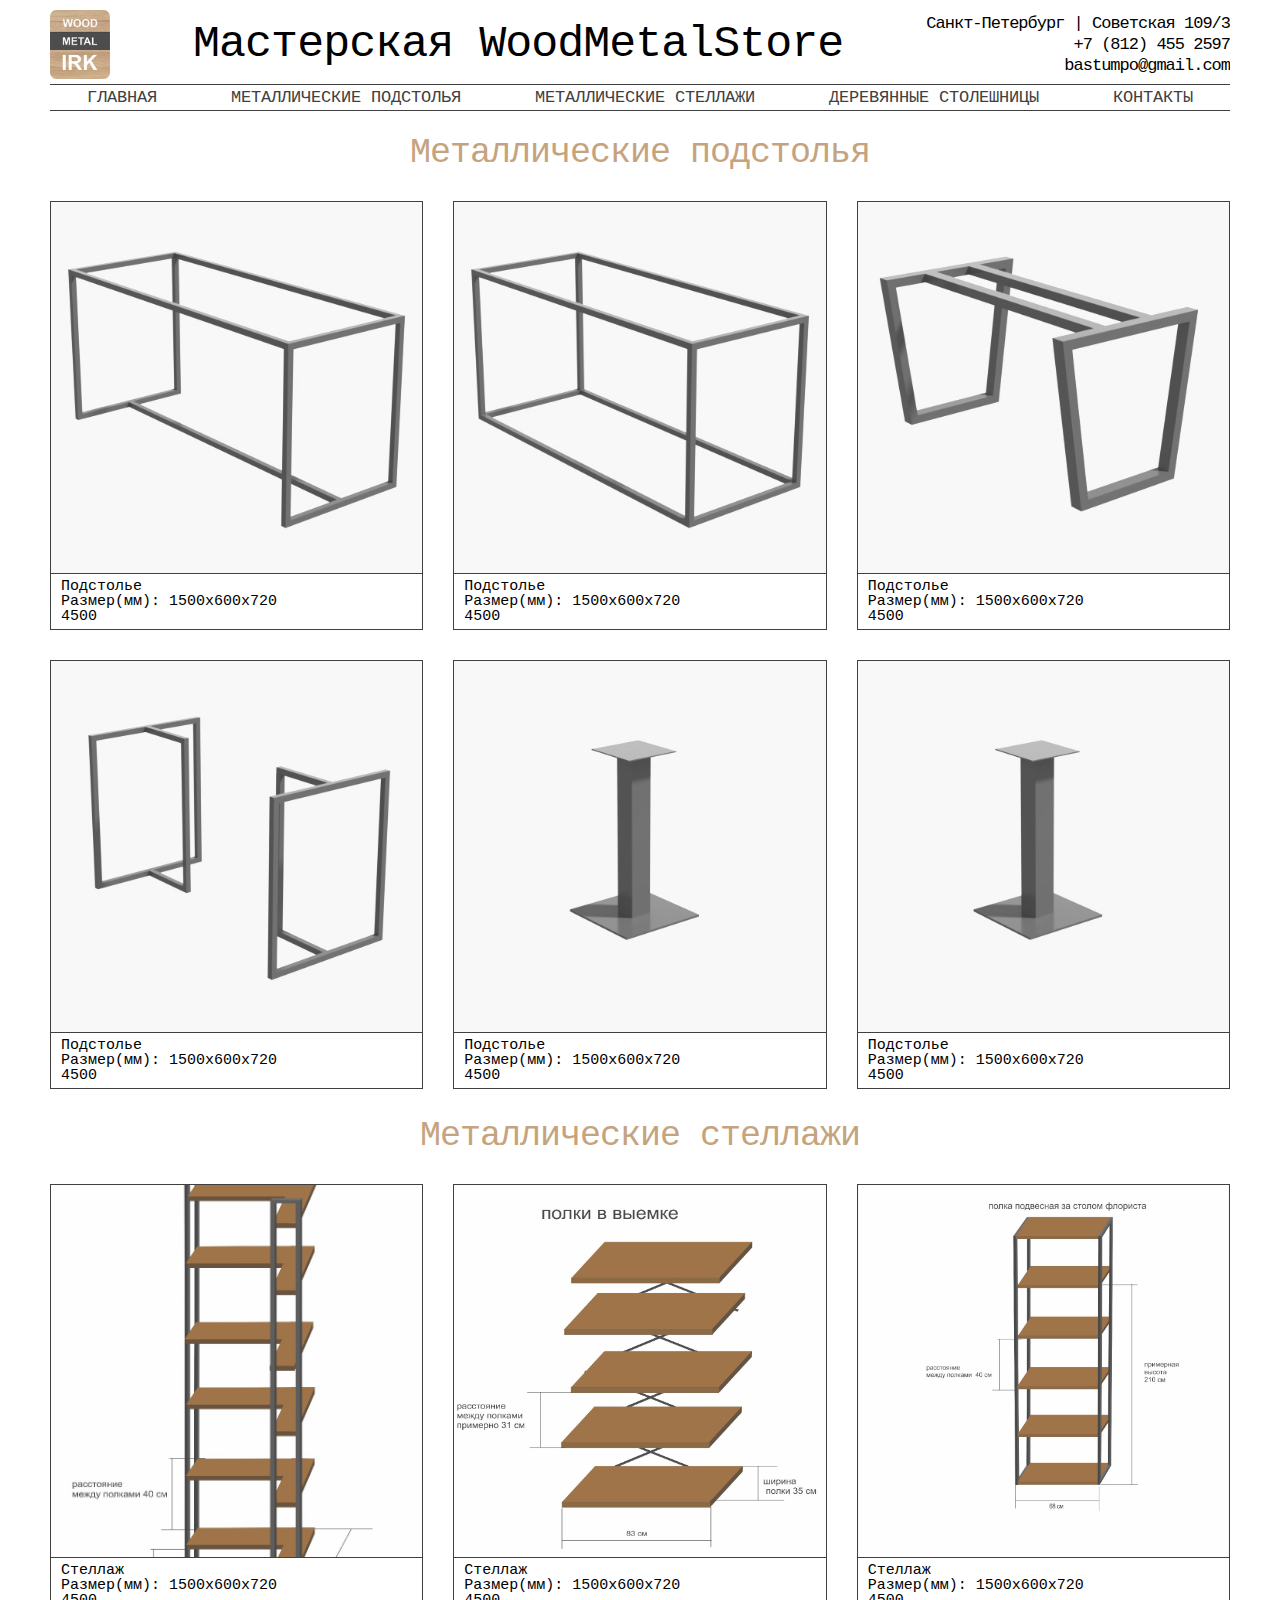
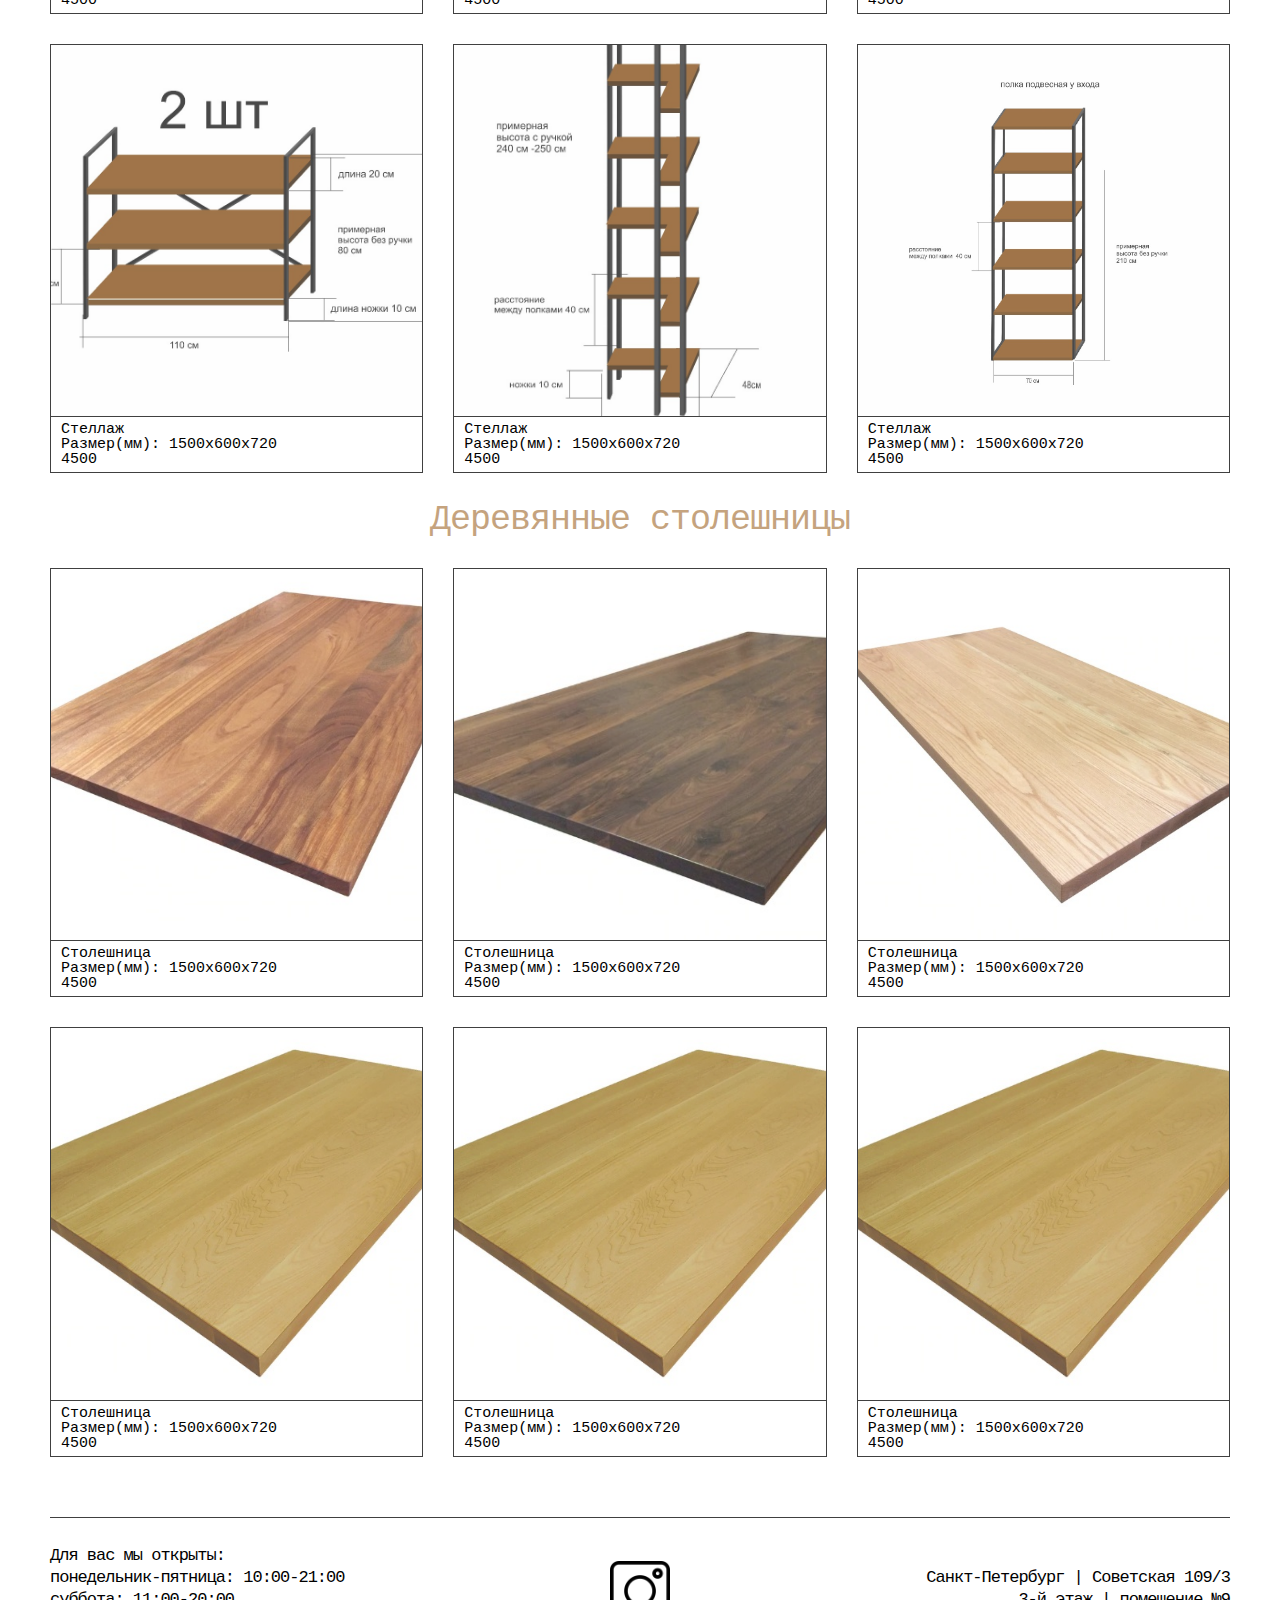
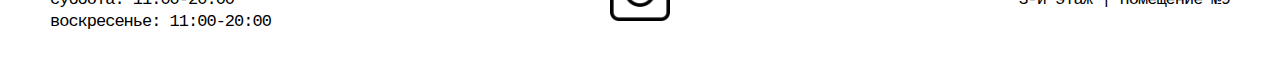
<file: index.html>
<!DOCTYPE html>
<html lang="ru">
<head>
	<meta charset="UTF-8">
	<meta http-equiv="content-type" content="text/html; charset=UTF-8">
	<link rel="shortcut icon" href="img/icon/favicon.png" type="image/x-icon">
	<link href="https://fonts.googleapis.com/css2?family=Open+Sans+Condensed:ital,wght@0,300;0,700;1,300&family=Ubuntu+Mono:ital,wght@0,400;0,700;1,400;1,700&family=Ubuntu:ital,wght@0,300;0,400;0,500;0,700;1,300;1,400;1,500;1,700&display=swap" rel="stylesheet">
	<link rel="stylesheet" href="css/style.css">
	<script src="js/script.js" defer="defer"></script>
	<meta name="viewport" content="width=device-width initial-scale=1.0">
	<title>Wood Metal Store</title>
</head>
<body>
	<div class="wrapper">
		<header class="header">
			<div class="container">
				<div class="header__body">
					<a href="#" class="header__logo">
						<img src="img/icon/header-logo.jpg" alt="header__logo">
					</a>
					<div class="header__title">
						<h1>Мастерская WoodMetalStore</h1>
						<a href="tel:+78124552597">+7 (812) 455 2597</a>
					</div>
					<ul class="header__text">
						<li>Санкт-Петербург | Советская 109/3</li>
						<li>+7 (812) 455 2597</li>
						<li>bastumpo@gmail.com</li>
					</ul>
					<div class="header__burger">
						<span></span>
					</div>
				</div>
				<nav class="header__menu">
					<ul class="header__list">
						<li><a href="#block_1" class="header__link">Главная</a></li>
						<li><a href="#block_1" class="header__link">Металлические подстолья</a></li>
						<li><a href="#block_2" class="header__link">Металлические стеллажи</a></li>
						<li><a href="#block_3" class="header__link">Деревянные столешницы</a></li>
						<li><a href="#footer" class="header__link">Контакты</a></li>
					</ul>
				</nav>
			</div>
		</header>
		<section class="section">
			<div class="container">
				<div class="section__block block" id="block_1">
					<h2 class="block__title">Металлические подстолья</h2>
					<div class="block__row">
						<div class="block__column">
							<div class="block__item item">
								<div class="item__container">
									<a class="item__link ibg" href="html/item01/index.html"><img src="img/block/block-1/item01.jpg" alt="Металлическое подстолье"></a>
								</div>
								<ul class="item__text">
									<li>Подстолье</li>
									<li>Размер(мм): 1500х600х720</li>
									<li>4500</li>
								</ul>
							</div>
						</div>
						<div class="block__column">
							<div class="block__item item">
								<div class="item__container">
									<a class="item__link ibg" href="html/item02/index.html"><img src="img/block/block-1/item02.jpg" alt="Металлическое подстолье"></a>
								</div>
								<ul class="item__text">
									<li>Подстолье</li>
									<li>Размер(мм): 1500х600х720</li>
									<li>4500</li>
								</ul>
							</div>
						</div>
						<div class="block__column">
							<div class="block__item item">
								<div class="item__container">
									<a class="item__link ibg" href="html/item03/index.html"><img src="img/block/block-1/item03.jpg" alt="Металлическое подстолье"></a>
								</div>
								<ul class="item__text">
									<li>Подстолье</li>
									<li>Размер(мм): 1500х600х720</li>
									<li>4500</li>
								</ul>
							</div>
						</div>
						<div class="block__column">
							<div class="block__item item">
								<div class="item__container">
									<a class="item__link ibg" href="html/item04/index.html"><img src="img/block/block-1/item04.jpg" alt="Металлическое подстолье"></a>
								</div>
								<ul class="item__text">
									<li>Подстолье</li>
									<li>Размер(мм): 1500х600х720</li>
									<li>4500</li>
								</ul>
							</div>
						</div>
						<div class="block__column">
							<div class="block__item item">
								<div class="item__container">
									<a class="item__link ibg" href="html/item05/index.html"><img src="img/block/block-1/item05.jpg" alt="Металлическое подстолье"></a>
								</div>
								<ul class="item__text">
									<li>Подстолье</li>
									<li>Размер(мм): 1500х600х720</li>
									<li>4500</li>
								</ul>
							</div>
						</div>
						<div class="block__column">
							<div class="block__item item">
								<div class="item__container">
									<a class="item__link ibg" href="html/item06/index.html"><img src="img/block/block-1/item06.jpg" alt="Металлическое подстолье"></a>
								</div>
								<ul class="item__text">
									<li>Подстолье</li>
									<li>Размер(мм): 1500х600х720</li>
									<li>4500</li>
								</ul>
							</div>
						</div>
					</div>
				</div>
				<div class="section__block block" id="block_2">
					<h2 class="block__title">Металлические стеллажи</h2>
					<div class="block__row">
						<div class="block__column">
							<div class="block__item item">
								<div class="item__container">
									<a class="item__link ibg" href="html/item07/index.html"><img src="img/block/block-2/item07.jpg" alt="Металлический стеллаж"></a>
								</div>
								<ul class="item__text">
									<li>Стеллаж</li>
									<li>Размер(мм): 1500х600х720</li>
									<li>4500</li>
								</ul>
							</div>
						</div>
						<div class="block__column">
							<div class="block__item item">
								<div class="item__container">
									<a class="item__link ibg" href="html/item08/index.html"><img src="img/block/block-2/item08.jpg" alt="Металлический стеллаж"></a>
								</div>
								<ul class="item__text">
									<li>Стеллаж</li>
									<li>Размер(мм): 1500х600х720</li>
									<li>4500</li>
								</ul>
							</div>
						</div>
						<div class="block__column">
							<div class="block__item item">
								<div class="item__container">
									<a class="item__link ibg" href="html/item09/index.html"><img src="img/block/block-2/item09.jpg" alt="Металлический стеллаж"></a>
								</div>
								<ul class="item__text">
									<li>Стеллаж</li>
									<li>Размер(мм): 1500х600х720</li>
									<li>4500</li>
								</ul>
							</div>
						</div>
						<div class="block__column">
							<div class="block__item item">
								<div class="item__container">
									<a class="item__link ibg" href="html/item10/index.html"><img src="img/block/block-2/item10.jpg" alt="Металлический стеллаж"></a>
								</div>
								<ul class="item__text">
									<li>Стеллаж</li>
									<li>Размер(мм): 1500х600х720</li>
									<li>4500</li>
								</ul>
							</div>
						</div>
						<div class="block__column">
							<div class="block__item item">
								<div class="item__container">
									<a class="item__link ibg" href="html/item11/index.html"><img src="img/block/block-2/item11.jpg" alt="Металлический стеллаж"></a>
								</div>
								<ul class="item__text">
									<li>Стеллаж</li>
									<li>Размер(мм): 1500х600х720</li>
									<li>4500</li>
								</ul>
							</div>
						</div>
						<div class="block__column">
							<div class="block__item item">
								<div class="item__container">
									<a class="item__link ibg" href="html/item12/index.html"><img src="img/block/block-2/item12.jpg" alt="Металлический стеллаж"></a>
								</div>
								<ul class="item__text">
									<li>Стеллаж</li>
									<li>Размер(мм): 1500х600х720</li>
									<li>4500</li>
								</ul>
							</div>
						</div>
					</div>
				</div>
				<div class="section__block block" id="block_3">
					<h2 class="block__title">Деревянные столешницы</h2>
					<div class="block__row">
						<div class="block__column">
							<div class="block__item item">
								<div class="item__container">
									<a class="item__link ibg" href="html/item13/index.html"><img src="img/block/block-3/item13.jpg" alt="Деревянная столешница"></a>
								</div>
								<ul class="item__text">
									<li>Столешница</li>
									<li>Размер(мм): 1500х600х720</li>
									<li>4500</li>
								</ul>
							</div>
						</div>
						<div class="block__column">
							<div class="block__item item">
								<div class="item__container">
									<a class="item__link ibg" href="html/item14/index.html"><img src="img/block/block-3/item14.jpg" alt="Деревянная столешница"></a>
								</div>
								<ul class="item__text">
									<li>Столешница</li>
									<li>Размер(мм): 1500х600х720</li>
									<li>4500</li>
								</ul>
							</div>
						</div>
						<div class="block__column">
							<div class="block__item item">
								<div class="item__container">
									<a class="item__link ibg" href="html/item15/index.html"><img src="img/block/block-3/item15.jpg" alt="Деревянная столешница"></a>
								</div>
								<ul class="item__text">
									<li>Столешница</li>
									<li>Размер(мм): 1500х600х720</li>
									<li>4500</li>
								</ul>
							</div>
						</div>
						<div class="block__column">
							<div class="block__item item">
								<div class="item__container">
									<a class="item__link ibg" href="html/item16/index.html"><img src="img/block/block-3/item16.jpg" alt="Деревянная столешница"></a>
								</div>
								<ul class="item__text">
									<li>Столешница</li>
									<li>Размер(мм): 1500х600х720</li>
									<li>4500</li>
								</ul>
							</div>
						</div>
						<div class="block__column">
							<div class="block__item item">
								<div class="item__container">
									<a class="item__link ibg" href="html/item17/index.html"><img src="img/block/block-3/item17.jpg" alt="Деревянная столешница"></a>
								</div>
								<ul class="item__text">
									<li>Столешница</li>
									<li>Размер(мм): 1500х600х720</li>
									<li>4500</li>
								</ul>
							</div>
						</div>
						<div class="block__column">
							<div class="block__item item">
								<div class="item__container">
									<a class="item__link ibg" href="html/item18/index.html"><img src="img/block/block-3/item18.jpg" alt="Деревянная столешница"></a>
								</div>
								<ul class="item__text">
									<li>Столешница</li>
									<li>Размер(мм): 1500х600х720</li>
									<li>4500</li>
								</ul>
							</div>
						</div>
					</div>
				</div>
			</div>
		</section>
		<footer class="footer">
			<div class="container">
				<div class="footer__row" id="footer">
					<a class="footer__email" href="mailto:bastumpo@gmail.com">bastumpo@gmail.com</a>
					<ul class="footer__list footer__list_1">
						<li>Санкт-Петербург | Советская 109/3</li>
						<li>3-й этаж | помещение №9</li>
					</ul>
					<ul class="footer__list footer__list_2">
						<li>Для вас мы открыты:</li>
						<li>понедельник-пятница: 10:00-21:00</li>
						<li>суббота: 11:00-20:00</li>
						<li>воскресенье: 11:00-20:00</li>
					</ul>
					<div class="footer__link">
						<a href="https://www.instagram.com/wood.hunters/" target="_blank"><img src="img/icon/instagram.png" alt="Instagram-link"></a>
					</div>
				</div>
			</div>
		</footer>
	</div>
</body>
</html>
</file>
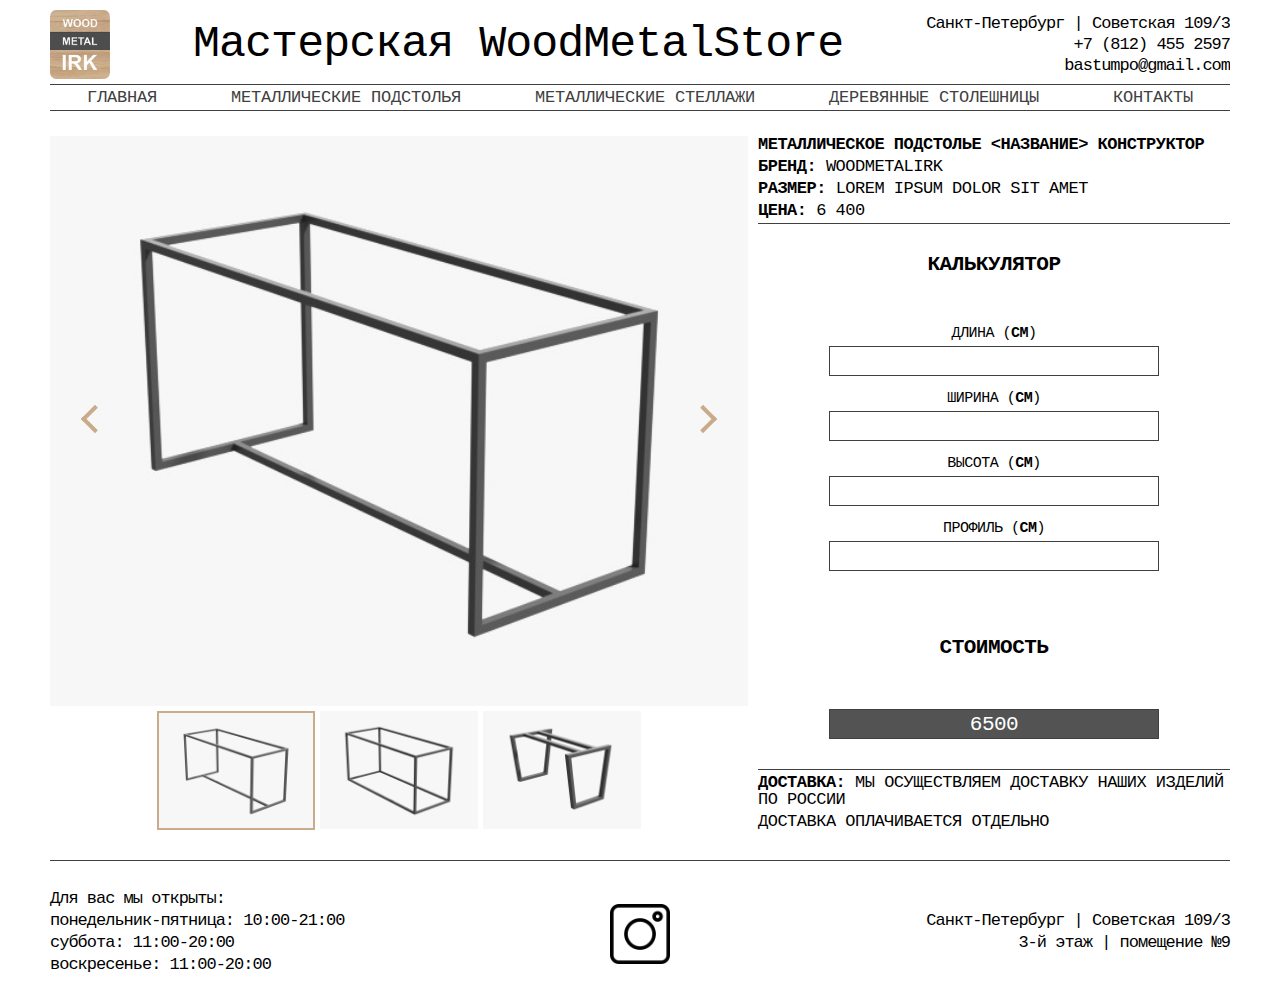
<file: html/item01/index.html>
<!DOCTYPE html>
<html lang="ru">
<head>
	<meta charset="UTF-8">
	<meta http-equiv="content-type" content="text/html; charset=UTF-8">
	<link rel="shortcut icon" href="../../img/icon/favicon.png" type="image/x-icon">
	<link href="https://fonts.googleapis.com/css2?family=Open+Sans+Condensed:ital,wght@0,300;0,700;1,300&family=Ubuntu+Mono:ital,wght@0,400;0,700;1,400;1,700&family=Ubuntu:ital,wght@0,300;0,400;0,500;0,700;1,300;1,400;1,500;1,700&display=swap" rel="stylesheet">
	<link rel="stylesheet" href="../../css/style.css">
	<script src="../../js/item/script.js" defer="defer"></script>
	<meta name="viewport" content="width=device-width initial-scale=1.0">
	<title>Wood Metal Store</title>
</head>
<body>
	<div class="wrapper">
		<header class="header">
			<div class="container">
				<div class="header__body">
					<a href="../../index.html" class="header__logo">
						<img src="../../img/icon/header-logo.jpg" alt="header__logo">
					</a>
					<div class="header__title">
						<h1>Мастерская WoodMetalStore</h1>
						<a href="tel:+78124552597">+7 (812) 455 2597</a>
					</div>
					<ul class="header__text">
						<li>Санкт-Петербург | Советская 109/3</li>
						<li>+7 (812) 455 2597</li>
						<li>bastumpo@gmail.com</li>
					</ul>
					<div class="header__burger">
						<span></span>
					</div>
				</div>
				<nav class="header__menu">
					<ul class="header__list">
						<li><a href="../../index.html#block_1" class="header__link">Главная</a></li>
						<li><a href="../../index.html#block_1" class="header__link">Металлические подстолья</a></li>
						<li><a href="../../index.html#block_2" class="header__link">Металлические стеллажи</a></li>
						<li><a href="../../index.html#block_3" class="header__link">Деревянные столешницы</a></li>
						<li><a href="../../index.html#footer" class="header__link">Контакты</a></li>
					</ul>
				</nav>
			</div>
		</header>
		<section class="section">
			<div class="container">
				<div class="section__row">
					<div class="section__column column column_left">
						<div class="column__block">
								<h2>Металлическое подстолье <название> конструктор</h2>
							<ul class="column__list">
								<li>Бренд: <span>WoodMetalIrk</span></li>
								<li>Размер: <span>Lorem ipsum dolor sit amet</span></li>
								<li>Цена: <span>6 400</span></li>
							</ul>
						</div>
						<div class="column__gallery gallery">
							<div class="gallery__container">
								<div class="gallery__image"></div>
								<div class="gallery__arrows arrow">
									<div class="arrow__left"></div>
									<div class="arrow__right"></div>
								</div>
							</div>
							<div class="gallery__row">
								<div class="gallery__item">
									<img src="../../img/item-link/item01/IMG-20200612-WA0014.jpg" alt="Металлическое подстолье">
								</div>
								<div class="gallery__item">
									<img src="../../img/item-link/item01/IMG-20200612-WA0015.jpg" alt="Металлическое подстолье">
								</div>
								<div class="gallery__item">
									<img src="../../img/item-link/item01/IMG-20200612-WA0016.jpg" alt="Металлическое подстолье">
								</div>
							</div>
						</div>
					</div>
					<div class="section__column column column_right">
						<div class="column__block">
								<h2>Металлическое подстолье <название> конструктор</h2>
							<ul class="column__list">
								<li>Бренд: <span>WoodMetalIrk</span></li>
								<li>Размер: <span>Lorem ipsum dolor sit amet</span></li>
								<li>Цена: <span>6 400</span></li>
							</ul>
						</div>
						<div class="column__body">
							<h2 class="column__title">Калькулятор</h2>
							<ul class="column__form">
								<li class="column__input">
									<h2><span>Длина (</span>CM<span>)</span></h2><input type="number" id="input__lenght">
								</li>
								<li class="column__input">
									<h2><span>Ширина (</span>CM<span>)</span></h2><input type="number" id="input__width">
								</li>
								<li class="column__input">
									<h2><span>Высота (</span>CM<span>)</span></h2><input type="number" id="input__height">
								</li>
								<li class="column__input">
									<h2><span>Профиль (</span>CM<span>)</span></h2><input type="number" id="input__profile">
								</li>
							</ul>
							<h2 class="column__title">Стоимость</h2>
							<div class="column__output output">
								<h2 class="output__text">6500</h2>
							</div>
						</div>
						<div class="column__footer">
							<ul class="column__list">
								<li>Доставка:<span> Мы осуществляем доставку наших изделий по России</span></li>
								<li><span>Доставка оплачивается отдельно</span></li>
							</ul>
						</div>
					</div>
				</div>
			</div>
		</section>
		<footer class="footer">
			<div class="container">
				<div class="footer__row" id="footer">
					<a class="footer__email" href="mailto:bastumpo@gmail.com">bastumpo@gmail.com</a>
					<ul class="footer__list footer__list_1">
						<li>Санкт-Петербург | Советская 109/3</li>
						<li>3-й этаж | помещение №9</li>
					</ul>
					<ul class="footer__list footer__list_2">
						<li>Для вас мы открыты:</li>
						<li>понедельник-пятница: 10:00-21:00</li>
						<li>суббота: 11:00-20:00</li>
						<li>воскресенье: 11:00-20:00</li>
					</ul>
					<div class="footer__link">
						<a href="https://www.instagram.com/wood.hunters/" target="_blank"><img src="../../img/icon/instagram.png" alt="Instagram-link"></a>
					</div>
				</div>
			</div>
		</footer>
	</div>
</body>
</html>
</file>
<file: css/style.css>
*{
	padding: 0;
	margin: 0;
	border: 0;
}
*,*:before,*:after{
	-moz-box-sizing: border-box;
	-webkit-box-sizing: border-box;
	box-sizing: border-box;
}
:focus,:active{outline: none;}
a:focus,a:active{outline: none;}

nav,footer,header,aside{display: block;}

html,body{
	height: 100%;
	width: 100%;
	font-size: 100%;
	line-height: 1;
	font-size: 14px;
	-ms-text-size-adjust: 100%;
	-moz-text-size-adjust: 100%;
	-webkit-text-size-adjust: 100%;
	font-family: 'Ubuntu', sans-serif;
	font-family: 'Ubuntu Mono', monospace;

}
input,button,textarea{font-family:inherit;}

input::-ms-clear{display: none;}
button{cursor: pointer;}
button::-moz-focus-inner {padding:0;border:0;}
a, a:visited{text-decoration: none;}
a:hover{text-decoration: none;}
ul li{list-style: none;}
img{vertical-align: top;}

h1,h2,h3,h4,h5,h6{font-size:inherit;font-weight: 400;}

/*_________________BODY_________________*/

.wrapper {
	background-color: #fff;
}
.container {
	max-width: 100%;
	margin: 0 auto;
	padding: 0px 5px;
}
body.lock {
	overflow: hidden;
}
a {
	-webkit-tap-highlight-color: rgba(0, 0, 0, 0);
}

/*_________________HEADER_________________*/

.header {
	position: fixed;
	width: 100%;
	top: 0;
	left: 0;
	z-index: 50;
}
.header:before {
	content: '';
	position: absolute;
	top: 0;
	left: 0;
	width: 100%;
	height: 100%;
	background-color: #fff;
	z-index: 1;
}  
.header__body {
	box-shadow: 0px 0.1px 2px #404040;
	-webkit-box-shadow: 0px 0.1px 2px #404040;
	padding: 5px 0;
	position: relative;
	display: -webkit-flex;
	display: -moz-flex;
	display: -ms-flex;
	display: -o-flex;
	display: flex;
	justify-content: space-between;
	max-height: 44.31px;
	align-items: center;
	-ms-align-items: center;
	overflow: hidden;
}
.header__body.active:after {
	content: '';
 	position: absolute;
 	bottom: 0px;
 	width: 100%;
 	height: 1px;
 	left: 0;
 	background-color: #404040;
 	z-index: 2;
}
.header__logo {
	-webkit-flex: 0 0 30px;
	-moz-flex: 0 0 30px;
	-ms-flex: 0 0 30px;
	-o-flex: 0 0 30px;
	flex: 0 0 30px;
	border-radius: 10%;
	overflow: hidden;
	z-index: 2;
	-webkit-transition: all 0.3s ease 0s;
	-o-transition: all 0.3s ease 0s;
	transition: all 0.3s ease 0s;
}
.header__logo:hover {
	box-shadow: 0px 0.1px 2px #000;
	-webkit-box-shadow: 0px 0.1px 2px #000;
}
.header__logo img {
	max-width: 100%;
	display: block;
}
.header__title {
	text-align: center;
	letter-spacing: -1px;
	font-size: 17px;
	z-index: 2;
	padding: 0px 5px;
}
.header__title a {
	color: #404040;
	font-size: 21px;
}

/*_________________HEADER__BURGER_________________*/

.header__burger {
	flex: none;
	-webkit-flex: none;
	-moz-flex: none;
	-ms-flex: none;
	-o-flex: none;
	position: relative;
	width: 30px;
	height: 20px;
	z-index: 2;
}
.header__burger span {
	position: absolute;
	background-color: #404040;
	left: 0;
	width: 100%;
	height: 2px;
	top: 9px;
	-webkit-transition: all 0.3s ease 0s;
	-o-transition: all 0.3s ease 0s;
	transition: all 0.3s ease 0s;
}
.header__burger:before,
.header__burger:after {
	content: '';
	background-color: #404040;
	position: absolute;
	width: 100%;
	height: 2px;
	left: 0;
	-webkit-transition: all 0.3s ease 0s;
	-o-transition: all 0.3s ease 0s;
	transition: all 0.3s ease 0s;
}
.header__burger:before {
	top: 0;
}
.header__burger:after {
	bottom: 0;
}
.header__burger.active span {
	-webkit-transform: scale(0);
	-ms-transform: scale(0);
	-o-transform: scale(0);
	transform: scale(0);
}
.header__burger.active:before {
	-webkit-transform: rotate(45deg);
	-ms-transform: rotate(45deg);
	-o-transform: rotate(45deg);
	transform: rotate(45deg);
	top: 9px;
}
.header__burger.active:after {
	-webkit-transform: rotate(-45deg);
	-ms-transform: rotate(-45deg);
	-o-transform: rotate(-45deg);
	transform: rotate(-45deg);
	bottom: 9px;
}

/*_________________HEADER__MENU_________________*/

.header__menu {
	position: fixed;
	top: -100%;
	left: 0;
	width: 100%;
	height: 100%;
	background-color: #fff;
	padding: 74.31px 30px 5px 5px;
	-webkit-transition: all 0.3s ease 0s;
	-o-transition: all 0.3s ease 0s;
	transition: all 0.3s ease 0s;
	overflow: auto;
}
 .header__menu.active {
	top: 0;
} 
.header__list {
	text-align: right;
	font-size: 21px;
	letter-spacing: -0.5px;
	text-transform: uppercase;
}
.header__list li {
	padding: 30px 0px 0px 0px;
	-webkit-tap-highlight-color: rgba(0, 0, 0, 0);
}
.header__list li:first-child {
	padding: 0px 0px 0px 0px;
}
.header__link {
	color: #404040;
}
.header__text {
	display: none;
}

/*_________________SECTION__MAIN_________________*/

.section:before {
	content: '';
	display: block;
	padding: 64.31px 0px 0px 0px;
}
.section__block:before {
	content: '';
	display: block;
	height: 64.31px;
	margin: -64.31px 0px 0px 0px;
}
.block__title {
	text-align: center;
	font-size: 19px;
	letter-spacing: -1px;
	color: #c5a37e;
	margin: 0px 0px 20px 0px;
}
.block__row {
	display: -webkit-flex;
	display: -moz-flex;
	display: -ms-flex;
	display: -o-flex;
	display: flex;
	-webkit-flex-wrap: wrap;
	-moz-flex-wrap: wrap;
	-ms-flex-wrap: wrap;
	-o-flex-wrap: wrap;
	flex-wrap: wrap;
}
 .block__column {
	padding: 0px 0px 20px 0px;
	-webkit-flex: 0 1 100%;
	-moz-flex: 0 1 100%;
	-ms-flex: 0 1 100%;
	-o-flex: 0 1 100%;
	flex: 0 1 100%;
} 
.block__item {
	border: 1px solid #404040;
	overflow: hidden;
}
.item__container {
	position: relative;
	padding: 0% 0% 100% 0%;
}
.item__link {
	background-position: center;
	-webkit-background-size: cover;
	background-size: cover;
	background-repeat: no-repeat;
	width: 100%;
	height: 100%;
	position: absolute;
	top: 0;
	left: 0;
}
.item__link img {
	display: none;
}
.item__text {
	position: relative;
	z-index: 1;
	background-color: #fff;
	font-size: 15px;
	border-top: 1px solid #404040;
	text-align: left;
	padding: 5px 0px 5px 10px;
}

/*_________________SECTION__ITEMS_________________*/

.column_right .column__block {
	display: none;
}
.column__block {
	font-size: 15px;
	text-transform: uppercase;
	letter-spacing: -0.5px;
	font-weight: bold;
	text-align: center;
	position: relative;
	margin: 0px 0px 5px 0px;
	padding: 0px 0px 15px 0px;
}
.column__block h2 {
	margin: 0px 0px 5px 0px;
	font-weight: bold;
}
.column__list li {
	margin: 0px 0px 5px 0px;
}
.column__list li:last-child {
	margin: 0px 0px 0px 0px;
}
.column__list span {
	font-weight: normal;
}
.column__block:after {
	content: '';
	position: absolute;
	bottom: 0px;
	left: 0;
	width: 100%;
	height: 1px;
	background-color: #404040;
}
.gallery__container {
	margin: 0px 0px 5px 0px;
	padding: 0% 0% 80% 0%;
	position: relative;
}
.gallery__image {
	background-position: center;
	background-size: cover;
	background-repeat: no-repeat;
	width: 100%;
	height: 100%;
	position: absolute;
	top: 0;
	left: 0;
}
.gallery__arrows {
	position: absolute;
	top: 0;
	left: 0;
	width: 100%;
	height: 100%;
	display: -webkit-flex;
	display: -moz-flex;
	display: -ms-flex;
	display: -o-flex;
	display: flex;
	justify-content: space-between;
}
.arrow__left,
.arrow__right {
	-webkit-flex: 0 0 33.333%;
	-moz-flex: 0 0 33.333%;
	-ms-flex: 0 0 33.333%;
	-o-flex: 0 0 33.333%;
	flex: 0 0 33.333%;
	position: relative;
	cursor: pointer;
	-webkit-tap-highlight-color: rgba(0, 0, 0, 0);
}
.arrow__left:before,
.arrow__right:after {
	content: '';
	position: absolute;
	border: solid #c5a37e;
	border-width: 0px 4px 4px 0px;
	top: 48%;
	padding: 8px;
	-webkit-transition: all 0.3s ease 0s;
	-o-transition: all 0.3s ease 0s;
	transition: all 0.3s ease 0s;
	opacity: 0.9;
}	
.arrow__left:before {
	-webkit-transform: rotate(135deg);
	-ms-transform: rotate(135deg);
	-o-transform: rotate(135deg);
	transform: rotate(135deg);
	left: 10%;
}
.arrow__right:after {
	right: 10%;
	-webkit-transform: rotate(-45deg);
	-ms-transform: rotate(-45deg);
	-o-transform: rotate(-45deg);
	transform: rotate(-45deg);
}
.gallery__row {
	display: -webkit-flex;
	display: -moz-flex;
	display: -ms-flex;
	display: -o-flex;
	display: flex;
	margin: 0px 15% 0px 15%;
}
.gallery__item {
	-webkit-flex: 0 1 33.333%;
	-moz-flex: 0 1 33.333%;
	-ms-flex: 0 1 33.333%;
	-o-flex: 0 1 33.333%;
	flex: 0 1 33.333%;
	margin: 0px 2.5px 0px 2.5px;
}
.gallery__item img {
	max-width: 100%;
}
.gallery__item.active {
	border: 2px solid #c5a37e;
	opacity: 0.9;
}
.column__title {
	font-size: 21px;
	text-transform: uppercase;
	letter-spacing: -0.5px;
	font-weight: bold;
	text-align: center;
	margin: 30px 0px 30px 0px;
}
.column__input {
	text-align: center;
	margin: 0px 0px 15px 0px;
	font-size: 15px;
	text-transform: uppercase;
	letter-spacing: -0.5px;
	font-weight: bold;
	font-weight: bold;
}
.column__input h2 {
	font-weight: bold;
}
.column__input span {
	font-weight: normal;
}
.column__input input{
	border: 1px solid #404040;
	width: 70%;
	height: 30px;
	letter-spacing: -0.5px;
	text-align: center;
	font-size: 21px;
	margin: 5px 0px 0px 0px;
	color: #c5a37e;
}
input::-webkit-outer-spin-button,
input::-webkit-inner-spin-button {
  -webkit-appearance: none;
  margin: 0;
}
input[type=number] {
  -moz-appearance: textfield;
}
.column__input input:focus {
	background: rgba(64, 64, 64, 0.1);
}
.column__output {
	width: 100%;
	letter-spacing: -0.5px;
	font-size: 21px;
	color: #c5a37e;
}
.output__text {
	text-align: center;
	margin: 0 auto;
	width: 70%;
	border: 1px solid #404040;
	padding: 4px 0px 0px 0px;
	background: rgba(64, 64, 64, 0.9);
	color: #fff;
	height: 30px;
}
.column__footer {
	font-size: 15px;
	text-transform: uppercase;
	letter-spacing: -0.5px;
	font-weight: bold;
	text-align: center;
	position: relative;
	padding: 30px 0px 0px 0px;
	margin: 5px 0px 0px 0px;
}
.column__footer:before {
	content: '';
	position: absolute;
	top: 0px;
	left: 0;
	width: 100%;
	height: 1px;
	background-color: #404040;
}

/*_________________FOOTER_________________*/

.footer__row {
	text-align: center;
	font-size: 17px;
	letter-spacing: -1px;
	margin: 30px 0px 0px 0px;
	padding: 30px 0px 30px 0px;
	position: relative;
}
.footer__row:before {
	content: '';
	background-color: #404040;
	position: absolute;
	width: 100%;
	height: 1px;
	left: 0;
}
.footer__row:before {
	top: 0;
}
.footer__email {
	display: block;
	color: #404040;
	padding: 0px 0px 20px 0px;
}
.footer__list li {
	padding: 0px 0px 5px 0px;
}
.footer__list {
	padding: 0px 0px 20px 0px;
}
.footer__link {
	margin: 0 auto;
	width: 50px;
	-webkit-transition: all 0.3s ease 0s;
	-o-transition: all 0.3s ease 0s;
	transition: all 0.3s ease 0s;
}
.footer__link img {
	max-width: 100%;
}
.footer__link:hover {
	-webkit-transform: scale(1.1);
	-ms-transform: scale(1.1);
	-o-transform: scale(1.1);
	transform: scale(1.1);
}

/*_________________MEDIA__425__PX_________________*/

@media (min-width: 425px) {
	.container {
		padding: 0px 10px;
	}
	.header__body {
		margin: 5px 0px 0px 0px;
	}
	.block__row {
		margin: 0px -10px 0px -10px;
	}
	.block__column {
		-webkit-flex: 0 1 50%;
		-moz-flex: 0 1 50%;
		-ms-flex: 0 1 50%;
		-o-flex: 0 1 50%;
		flex: 0 1 50%;
		padding: 0px 10px 20px 10px;
	}
	.block__gallery {
		margin: -5px 10px 0px 10px;
	}
}

/*_________________MEDIA__782__PX_________________*/

@media (min-width: 782px) {

	body.lock {
		overflow: visible;
	}
	.container {
		max-width: 1200px;
	}
	
	/*_______HEADER______*/

	.header__body {
		box-shadow: none;
		-webkit-box-shadow: none;
		max-height: 105.63px;
	}
	.header__body.active:after {
		display: none;
	}
	.header__logo {
		-webkit-flex: 0 0 60px;
		-moz-flex: 0 0 60px;
		-ms-flex: 0 0 60px;
		-o-flex: 0 0 60px;
		flex: 0 0 60px;
	}
	.header__burger {
		display: none;
	}
	.header__title a {
		display: none;
	}
	.header__title h1 {
		font-size: 45px;
		margin: 0px 5px;
		letter-spacing: -1px;	
	}
	.header__text {
		text-align: right;
		display: -webkit-flex;
		display: -moz-flex;
		display: -ms-flex;
		display: -o-flex;
		display: flex;
		-webkit-flex-direction: column;
		-moz-flex-direction: column;
		-ms-flex-direction: column;
		-o-flex-direction: column;
		flex-direction: column;
		justify-content: space-between;
		-ms-align-self: stretch;
		align-self: stretch;
		z-index: 2;
		font-size: 17px;
		letter-spacing: -1px;
		margin: 5px 0px;	
	}

	/*_______HEADER__MENU_______*/

	.header__menu {
		position: relative;
		z-index: 2;
		padding: 5px 0px 5px 0px;
	}
	.header__menu:before, 
	.header__menu:after {
 		content: '';
 		position: absolute;
 		width: 100%;
 		height: 1px;
 		left: 0;
 		background-color: #404040;
 		z-index: 2;
 	} 	
	.header__menu:before {
 		top: 0;
	}
	.header__menu:after {
		bottom: 0;
	}
	.header__list {
		display: -webkit-flex;
		display: -moz-flex;
		display: -ms-flex;
		display: -o-flex;
		display: flex;
		justify-content: space-around;
		text-align: center;
		font-size: 17px;
		letter-spacing: -0.2px;
	}
	.header__list li {
		padding: 0px 0px 0px 0px;
	}
	.header__link {
		color: #404040;
		text-transform: uppercase;
		-webkit-transition: all 0.3s ease 0s;
		-o-transition: all 0.3s ease 0s;
		transition: all 0.3s ease 0s;
	}
	.header__list a:hover {
		color: #c5a37e;
	}

	/*_______SECTION_______*/

	.section:before {
		content: '';
		display: block;
		padding: 135.63px 0px 0px 0px;
	}
	.section__block:before {
		content: '';
		display: block;
		height: 135.63px;
		margin: -135.63px 0px 0px 0px;
	}
	.block__title {
		font-size: 35px;
		margin: 0px 0px 30px 0px;
	}
	.block__row {
		margin: 0px -15px 0px -15px;
	}
	.block__column {
		-webkit-flex: 0 1 33.333%;
		-moz-flex: 0 1 33.333%;
		-ms-flex: 0 1 33.333%;
		-o-flex: 0 1 33.333%;
		flex: 0 1 33.333%;
		padding: 0px 15px 30px 15px;
	}
	.item__link {
		opacity: 0.85;
		-webkit-transition: all 0.3s ease 0s;
		-o-transition: all 0.3s ease 0s;
		transition: all 0.3s ease 0s;
	}
	.item__link:hover {
		opacity: 1;
		-webkit-transform: scale(1.1);
		-ms-transform: scale(1.1);
		-o-transform: scale(1.1);
		transform: scale(1.1);
	}

	/*_______SECTION__ITEMS_______*/

	.wrapper {
		min-height: 100vh;
		display: -webkit-flex;
		display: -moz-flex;
		display: -ms-flex;
		display: -o-flex;
		display: flex;
		-webkit-flex-direction: column;
		-moz-flex-direction: column;
		-ms-flex-direction: column;
		-o-flex-direction: column;
		flex-direction: column;
		justify-content: space-between;
	}
	.section__row {
		display: -webkit-flex;
		display: -moz-flex;
		display: -ms-flex;
		display: -o-flex;
		display: flex;
	}
	.column_right {
		-webkit-flex: 1 0 40%;
		-moz-flex: 1 0 40%;
		-ms-flex: 1 0 40%;
		-o-flex: 1 0 40%;
		flex: 1 0 40%;
		margin: 0px 0px 0px 10px;
		display: -webkit-flex;
		display: -moz-flex;
		display: -ms-flex;
		display: -o-flex;
		display: flex;
		-webkit-flex-direction: column;
		-moz-flex-direction: column;
		-ms-flex-direction: column;
		-o-flex-direction: column;
		flex-direction: column;
		justify-content: space-between;
	}
	.column__gallery {
		display: -webkit-flex;
		display: -moz-flex;
		display: -ms-flex;
		display: -o-flex;
		display: flex;
		-webkit-flex-direction: column;
		-moz-flex-direction: column;
		-ms-flex-direction: column;
		-o-flex-direction: column;
		flex-direction: column;
	}
	.gallery__container {
		-webkit-flex: 1 0 570px;
		-moz-flex: 1 0 570px;
		-ms-flex: 1 0 570px;
		-o-flex: 1 0 570px;
		flex: 1 0 570px;

	}
	.column__block {
		text-align: left;
		font-size: 17px;
		padding: 0px 0px 5px 0px;
		margin: 0px 0px 0px 0px;
		flex-grow: 0;
	}
	.column__body {
		flex-grow: 1;
		display: -webkit-flex;
		display: -moz-flex;
		display: -ms-flex;
		display: -o-flex;
		display: flex;
		-webkit-flex-direction: column;
		-moz-flex-direction: column;
		-ms-flex-direction: column;
		-o-flex-direction: column;
		flex-direction: column;
		justify-content: space-between;
	}
	.column__footer {
		flex-grow: 0;
		text-align: left;
		font-size: 17px;
		padding: 5px 0px 0px 0px;
		margin: 30px 0px 0px 0px;
	}
	.column_left .column__block {
		display: none;
	}
	.column_right .column__block {
		display: block;
	}
	.arrow__left:before {
		-webkit-transform: rotate(135deg);
		-ms-transform: rotate(135deg);
		-o-transform: rotate(135deg);
		transform: rotate(135deg);
		left: 15%;
	}
	.arrow__right:after {
		right: 15%;
		-webkit-transform: rotate(-45deg);
		-ms-transform: rotate(-45deg);
		-o-transform: rotate(-45deg);
		transform: rotate(-45deg);
	}
	.arrow__left:hover:before {
		-webkit-transform: rotate(135deg) scale(1.2) translate(5px, 5px);
		-ms-transform: rotate(135deg) scale(1.2) translate(5px, 5px);
		-o-transform: rotate(135deg) scale(1.2) translate(5px, 5px);
		transform: rotate(135deg) scale(1.2) translate(5px, 5px);
		opacity: 1;
	}
	.arrow__right:hover:after {
		-webkit-transform: rotate(-45deg) scale(1.2) translate(5px, 5px);
		-ms-transform: rotate(-45deg) scale(1.2) translate(5px, 5px);
		-o-transform: rotate(-45deg) scale(1.2) translate(5px, 5px);
		transform: rotate(-45deg) scale(1.2) translate(5px, 5px);
		opacity: 1;
	}

	/*_______FOOTER_______*/

	.footer__row {
		display: -webkit-flex;
		display: -moz-flex;
		display: -ms-flex;
		display: -o-flex;
		display: flex;
		justify-content: space-between;
		align-items: center;
		-ms-align-items: center;
	}
	.footer__list {
		padding: 0px 0px 0px 0px;
		-webkit-flex: 1 0 33.333%;
		-moz-flex: 1 0 33.333%;
		-ms-flex: 1 0 33.333%;
		-o-flex: 1 0 33.333%;
		flex: 1 0 33.333%;
	}
	.footer__link {
		-webkit-order: 2;
		-moz-order: 2;
		-ms-order: 2;
		-o-order: 2;
		order: 2;
		-webkit-flex: 0 0 33.333%;
		-moz-flex: 0 0 33.333%;
		-ms-flex: 0 0 33.333%;
		-o-flex: 0 0 33.333%;
		flex: 0 0 33.333%;
	}
	.footer__link a {
		display: block;
		margin: 0 auto;
		width: 60px;
	}
	.footer__list_1 {
		-webkit-order: 3;
		-moz-order: 3;
		-ms-order: 3;
		-o-order: 3;
		order: 3;
		text-align: right;
	}
	.footer__list_2 {
		-webkit-order: 1;
		-moz-order: 1;
		-ms-order: 1;
		-o-order: 1;
		order: 1;
		text-align: left;
	}
	.footer__email {
		display: none;
	}
}
</file>
